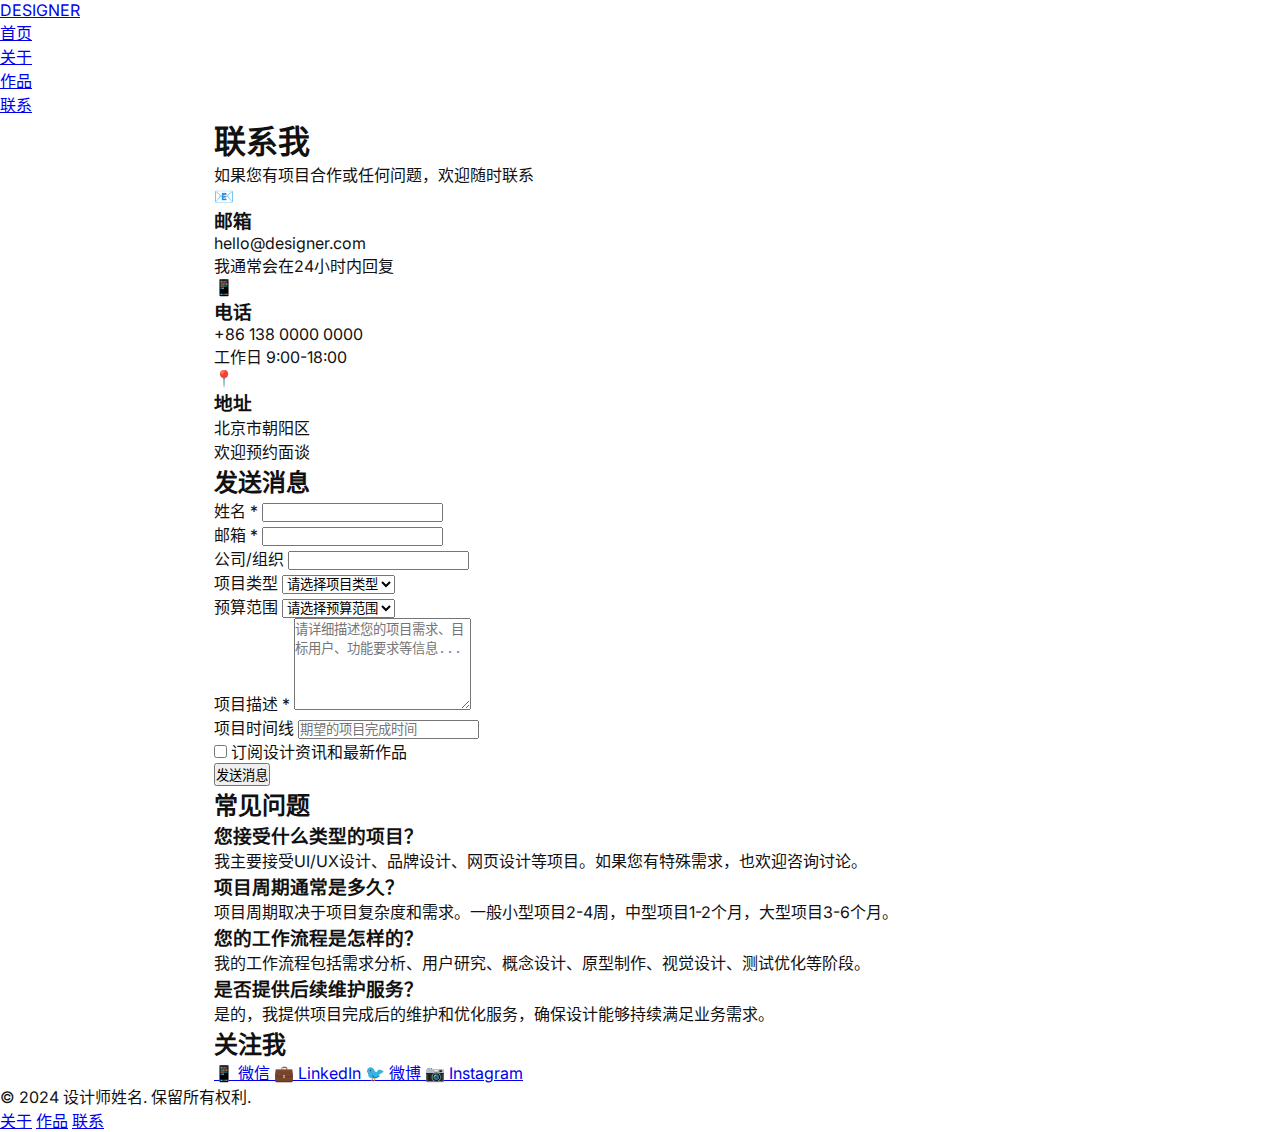
<file: pages/contact.html>
<!DOCTYPE html>
<html lang="zh-CN">
<head>
    <meta charset="UTF-8">
    <meta name="viewport" content="width=device-width, initial-scale=1.0">
    <title>联系 - 设计师个人作品集</title>
    <link rel="stylesheet" href="../assets/css/main.css">
    <link href="https://fonts.googleapis.com/css2?family=Inter:wght@300;400;500;600&display=swap" rel="stylesheet">
</head>
<body>
    <!-- 导航栏 -->
    <nav class="navbar">
        <div class="nav-container">
            <div class="nav-logo">
                <a href="../index.html">DESIGNER</a>
            </div>
            <ul class="nav-menu">
                <li><a href="../index.html">首页</a></li>
                <li><a href="about.html">关于</a></li>
                <li><a href="portfolio.html">作品</a></li>
                <li><a href="contact.html">联系</a></li>
            </ul>
        </div>
    </nav>

    <!-- 主要内容区域 -->
    <main class="main-content">
        <!-- 页面标题 -->
        <section class="page-header">
            <div class="container">
                <h1>联系我</h1>
                <p>如果您有项目合作或任何问题，欢迎随时联系</p>
            </div>
        </section>

        <!-- 联系信息 -->
        <section class="contact-info">
            <div class="container">
                <div class="contact-grid">
                    <div class="contact-item">
                        <div class="contact-icon">📧</div>
                        <h3>邮箱</h3>
                        <p>hello@designer.com</p>
                        <p>我通常会在24小时内回复</p>
                    </div>
                    <div class="contact-item">
                        <div class="contact-icon">📱</div>
                        <h3>电话</h3>
                        <p>+86 138 0000 0000</p>
                        <p>工作日 9:00-18:00</p>
                    </div>
                    <div class="contact-item">
                        <div class="contact-icon">📍</div>
                        <h3>地址</h3>
                        <p>北京市朝阳区</p>
                        <p>欢迎预约面谈</p>
                    </div>
                </div>
            </div>
        </section>

        <!-- 联系表单 -->
        <section class="contact-form-section">
            <div class="container">
                <div class="form-container">
                    <h2>发送消息</h2>
                    <form class="contact-form" id="contactForm">
                        <div class="form-group">
                            <label for="name">姓名 *</label>
                            <input type="text" id="name" name="name" required>
                        </div>
                        
                        <div class="form-group">
                            <label for="email">邮箱 *</label>
                            <input type="email" id="email" name="email" required>
                        </div>
                        
                        <div class="form-group">
                            <label for="company">公司/组织</label>
                            <input type="text" id="company" name="company">
                        </div>
                        
                        <div class="form-group">
                            <label for="project-type">项目类型</label>
                            <select id="project-type" name="project-type">
                                <option value="">请选择项目类型</option>
                                <option value="ui-design">UI设计</option>
                                <option value="ux-design">UX设计</option>
                                <option value="brand-design">品牌设计</option>
                                <option value="web-design">网页设计</option>
                                <option value="consultation">设计咨询</option>
                                <option value="other">其他</option>
                            </select>
                        </div>
                        
                        <div class="form-group">
                            <label for="budget">预算范围</label>
                            <select id="budget" name="budget">
                                <option value="">请选择预算范围</option>
                                <option value="under-10k">10万以下</option>
                                <option value="10k-50k">10-50万</option>
                                <option value="50k-100k">50-100万</option>
                                <option value="over-100k">100万以上</option>
                                <option value="discuss">面议</option>
                            </select>
                        </div>
                        
                        <div class="form-group">
                            <label for="message">项目描述 *</label>
                            <textarea id="message" name="message" rows="6" required placeholder="请详细描述您的项目需求、目标用户、功能要求等信息..."></textarea>
                        </div>
                        
                        <div class="form-group">
                            <label for="timeline">项目时间线</label>
                            <input type="text" id="timeline" name="timeline" placeholder="期望的项目完成时间">
                        </div>
                        
                        <div class="form-group">
                            <label class="checkbox-label">
                                <input type="checkbox" name="newsletter" value="yes">
                                <span class="checkmark"></span>
                                订阅设计资讯和最新作品
                            </label>
                        </div>
                        
                        <button type="submit" class="submit-btn">发送消息</button>
                    </form>
                </div>
            </div>
        </section>

        <!-- 常见问题 -->
        <section class="faq-section">
            <div class="container">
                <h2>常见问题</h2>
                <div class="faq-list">
                    <div class="faq-item">
                        <h3>您接受什么类型的项目？</h3>
                        <p>我主要接受UI/UX设计、品牌设计、网页设计等项目。如果您有特殊需求，也欢迎咨询讨论。</p>
                    </div>
                    <div class="faq-item">
                        <h3>项目周期通常是多久？</h3>
                        <p>项目周期取决于项目复杂度和需求。一般小型项目2-4周，中型项目1-2个月，大型项目3-6个月。</p>
                    </div>
                    <div class="faq-item">
                        <h3>您的工作流程是怎样的？</h3>
                        <p>我的工作流程包括需求分析、用户研究、概念设计、原型制作、视觉设计、测试优化等阶段。</p>
                    </div>
                    <div class="faq-item">
                        <h3>是否提供后续维护服务？</h3>
                        <p>是的，我提供项目完成后的维护和优化服务，确保设计能够持续满足业务需求。</p>
                    </div>
                </div>
            </div>
        </section>

        <!-- 社交媒体 -->
        <section class="social-section">
            <div class="container">
                <h2>关注我</h2>
                <div class="social-links">
                    <a href="#" class="social-link">
                        <span class="social-icon">📱</span>
                        <span>微信</span>
                    </a>
                    <a href="#" class="social-link">
                        <span class="social-icon">💼</span>
                        <span>LinkedIn</span>
                    </a>
                    <a href="#" class="social-link">
                        <span class="social-icon">🐦</span>
                        <span>微博</span>
                    </a>
                    <a href="#" class="social-link">
                        <span class="social-icon">📷</span>
                        <span>Instagram</span>
                    </a>
                </div>
            </div>
        </section>
    </main>

    <!-- 页脚 -->
    <footer class="footer">
        <div class="footer-content">
            <div class="footer-info">
                <p>&copy; 2024 设计师姓名. 保留所有权利.</p>
            </div>
            <div class="footer-links">
                <a href="about.html">关于</a>
                <a href="portfolio.html">作品</a>
                <a href="contact.html">联系</a>
            </div>
        </div>
    </footer>

    <script src="../assets/js/main.js"></script>
</body>
</html>
</file>
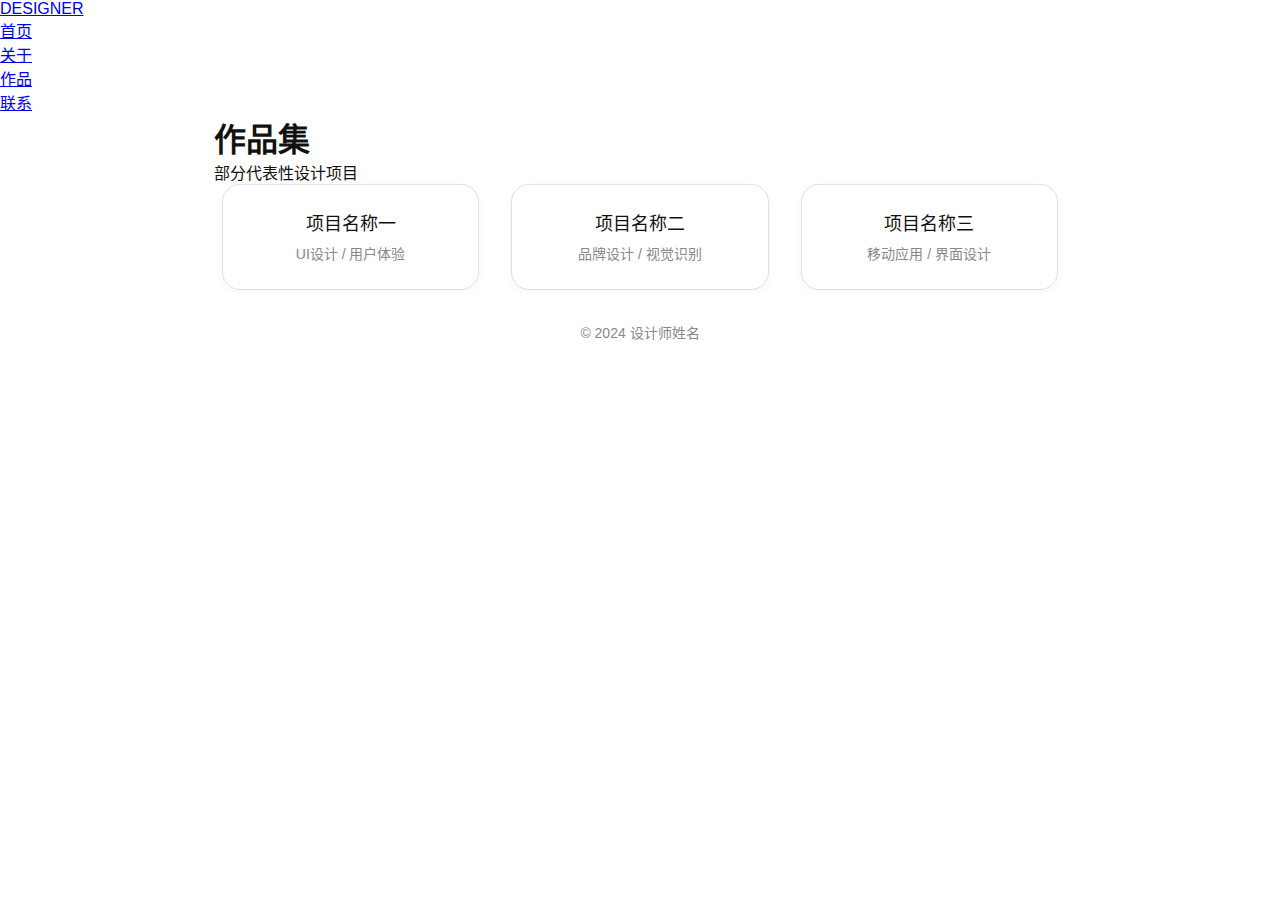
<file: pages/portfolio.html>
<!DOCTYPE html>
<html lang="zh-CN">
<head>
    <meta charset="UTF-8">
    <meta name="viewport" content="width=device-width, initial-scale=1.0">
    <title>作品集 - DESIGNER</title>
    <link rel="stylesheet" href="../assets/css/main.css">
</head>
<body>
    <nav class="navbar minimal-nav">
        <a href="../index.html" class="nav-logo">DESIGNER</a>
        <ul class="nav-menu">
            <li><a href="../index.html">首页</a></li>
            <li><a href="about.html">关于</a></li>
            <li><a href="portfolio.html">作品</a></li>
            <li><a href="contact.html">联系</a></li>
        </ul>
    </nav>
    <main class="main-content">
        <section class="page-header">
            <h1>作品集</h1>
            <p>部分代表性设计项目</p>
        </section>
        <section class="portfolio-list">
            <div class="works-grid">
                <article class="work-item">
                    <div class="work-image minimal-img"></div>
                    <div class="work-info">
                        <h3>项目名称一</h3>
                        <p>UI设计 / 用户体验</p>
                    </div>
                </article>
                <article class="work-item">
                    <div class="work-image minimal-img"></div>
                    <div class="work-info">
                        <h3>项目名称二</h3>
                        <p>品牌设计 / 视觉识别</p>
                    </div>
                </article>
                <article class="work-item">
                    <div class="work-image minimal-img"></div>
                    <div class="work-info">
                        <h3>项目名称三</h3>
                        <p>移动应用 / 界面设计</p>
                    </div>
                </article>
            </div>
        </section>
    </main>
    <footer class="footer minimal-footer">
        <p>&copy; 2024 设计师姓名</p>
    </footer>
</body>
</html>
</file>
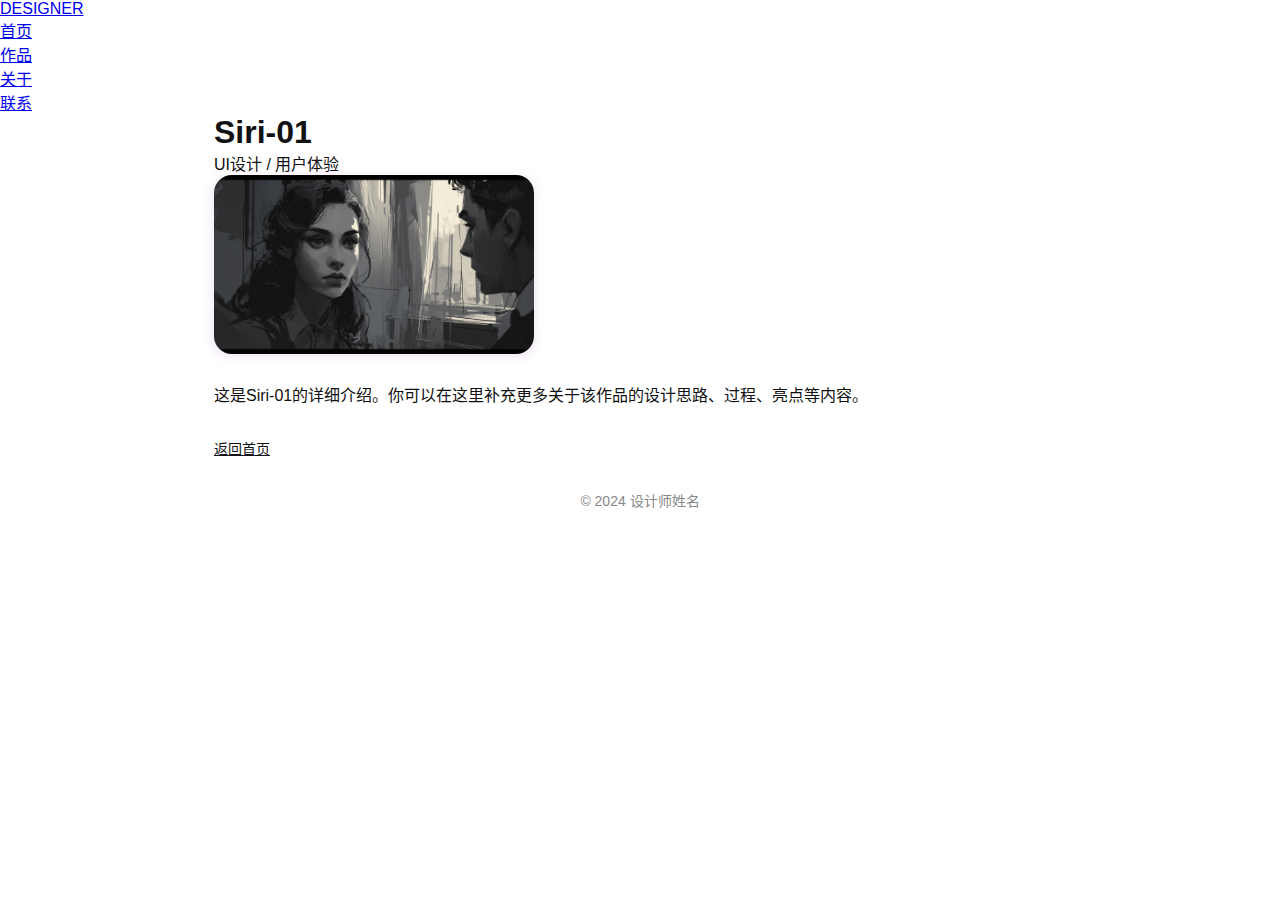
<file: pages/work1.html>
<!DOCTYPE html>
<html lang="zh-CN">
<head>
    <meta charset="UTF-8">
    <meta name="viewport" content="width=device-width, initial-scale=1.0">
    <title>Siri-01 作品详情</title>
    <link rel="stylesheet" href="../assets/css/main.css">
</head>
<body>
    <nav class="navbar minimal-nav">
        <a href="../index.html" class="nav-logo">DESIGNER</a>
        <ul class="nav-menu">
            <li><a href="../index.html">首页</a></li>
            <li><a href="portfolio.html">作品</a></li>
            <li><a href="about.html">关于</a></li>
            <li><a href="contact.html">联系</a></li>
        </ul>
    </nav>
    <main class="main-content">
        <section class="page-header">
            <h1>Siri-01</h1>
            <p>UI设计 / 用户体验</p>
        </section>
        <section class="work-detail">
            <img src="../assets/img/Siri-01.jpeg" alt="Siri-01" style="max-width:320px;width:100%;border-radius:18px;box-shadow:0 2px 12px #9B59B633;">
            <p style="margin-top:24px;">这是Siri-01的详细介绍。你可以在这里补充更多关于该作品的设计思路、过程、亮点等内容。</p>
            <a href="../index.html" class="work-link" style="display:inline-block;margin-top:32px;">返回首页</a>
        </section>
    </main>
    <footer class="footer minimal-footer">
        <p>&copy; 2024 设计师姓名</p>
    </footer>
</body>
</html>
</file>
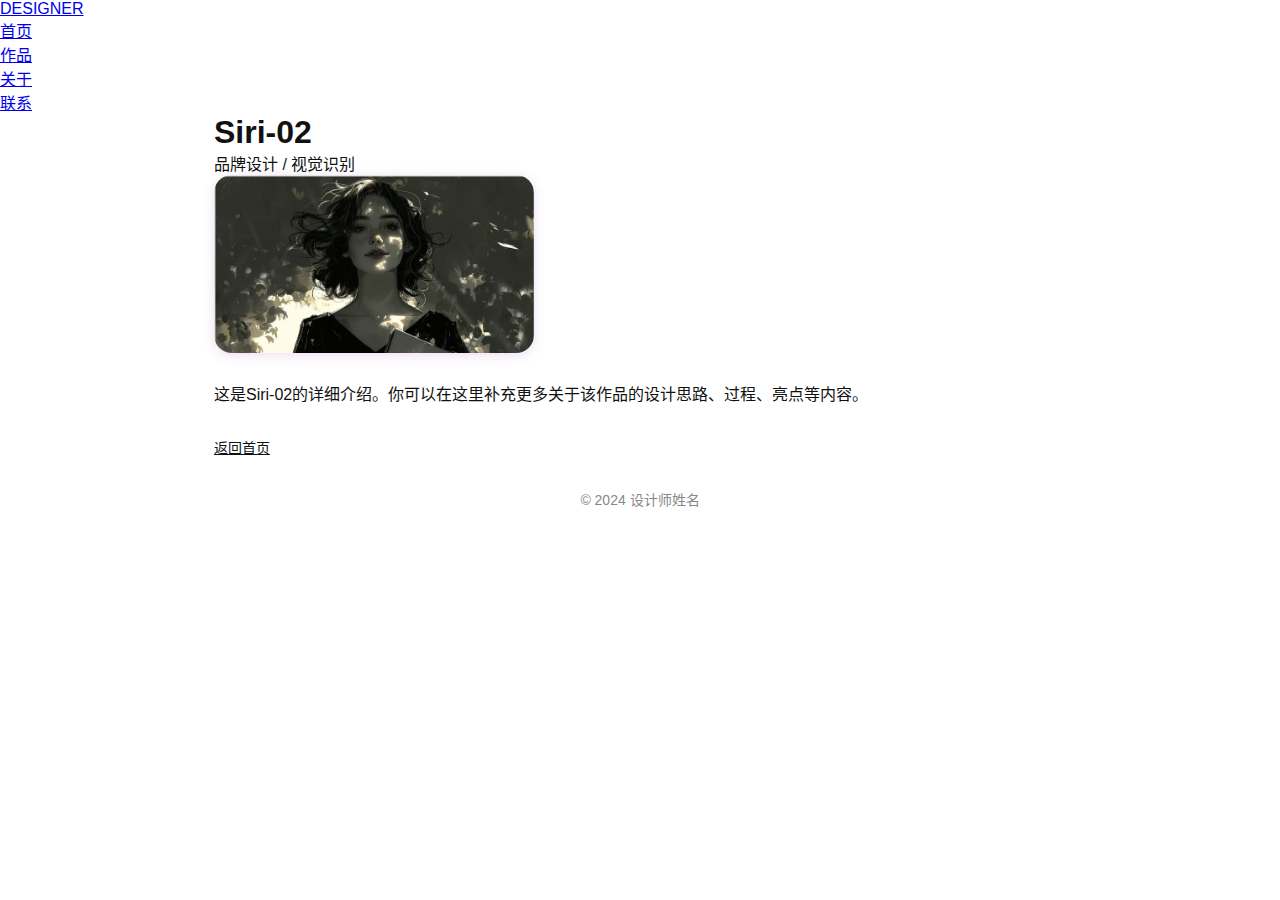
<file: pages/work2.html>
<!DOCTYPE html>
<html lang="zh-CN">
<head>
    <meta charset="UTF-8">
    <meta name="viewport" content="width=device-width, initial-scale=1.0">
    <title>Siri-02 作品详情</title>
    <link rel="stylesheet" href="../assets/css/main.css">
</head>
<body>
    <nav class="navbar minimal-nav">
        <a href="../index.html" class="nav-logo">DESIGNER</a>
        <ul class="nav-menu">
            <li><a href="../index.html">首页</a></li>
            <li><a href="portfolio.html">作品</a></li>
            <li><a href="about.html">关于</a></li>
            <li><a href="contact.html">联系</a></li>
        </ul>
    </nav>
    <main class="main-content">
        <section class="page-header">
            <h1>Siri-02</h1>
            <p>品牌设计 / 视觉识别</p>
        </section>
        <section class="work-detail">
            <img src="../assets/img/Siri-02.png" alt="Siri-02" style="max-width:320px;width:100%;border-radius:18px;box-shadow:0 2px 12px #9B59B633;">
            <p style="margin-top:24px;">这是Siri-02的详细介绍。你可以在这里补充更多关于该作品的设计思路、过程、亮点等内容。</p>
            <a href="../index.html" class="work-link" style="display:inline-block;margin-top:32px;">返回首页</a>
        </section>
    </main>
    <footer class="footer minimal-footer">
        <p>&copy; 2024 设计师姓名</p>
    </footer>
</body>
</html>
</file>
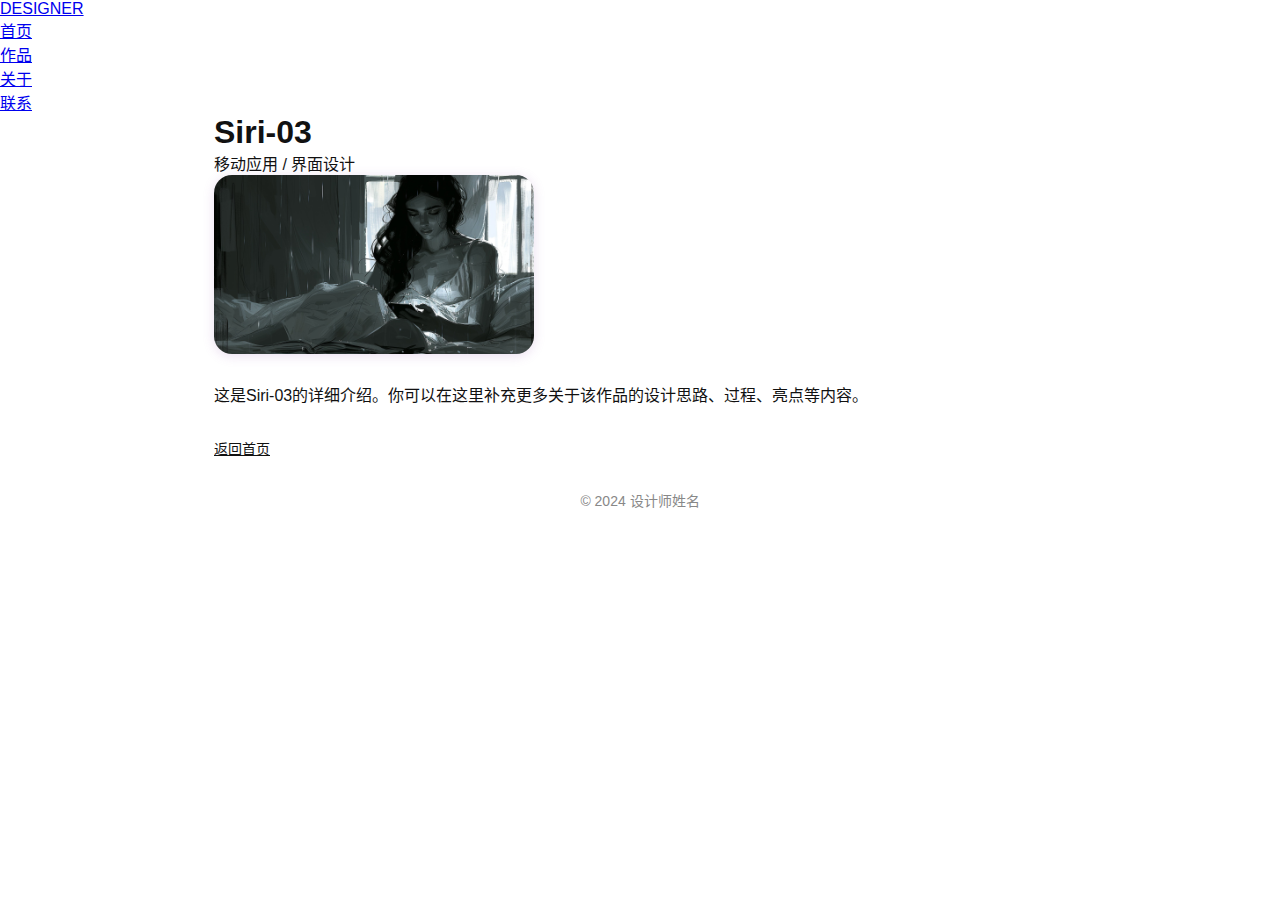
<file: pages/work3.html>
<!DOCTYPE html>
<html lang="zh-CN">
<head>
    <meta charset="UTF-8">
    <meta name="viewport" content="width=device-width, initial-scale=1.0">
    <title>Siri-03 作品详情</title>
    <link rel="stylesheet" href="../assets/css/main.css">
</head>
<body>
    <nav class="navbar minimal-nav">
        <a href="../index.html" class="nav-logo">DESIGNER</a>
        <ul class="nav-menu">
            <li><a href="../index.html">首页</a></li>
            <li><a href="portfolio.html">作品</a></li>
            <li><a href="about.html">关于</a></li>
            <li><a href="contact.html">联系</a></li>
        </ul>
    </nav>
    <main class="main-content">
        <section class="page-header">
            <h1>Siri-03</h1>
            <p>移动应用 / 界面设计</p>
        </section>
        <section class="work-detail">
            <img src="../assets/img/Siri-03.jpeg" alt="Siri-03" style="max-width:320px;width:100%;border-radius:18px;box-shadow:0 2px 12px #9B59B633;">
            <p style="margin-top:24px;">这是Siri-03的详细介绍。你可以在这里补充更多关于该作品的设计思路、过程、亮点等内容。</p>
            <a href="../index.html" class="work-link" style="display:inline-block;margin-top:32px;">返回首页</a>
        </section>
    </main>
    <footer class="footer minimal-footer">
        <p>&copy; 2024 设计师姓名</p>
    </footer>
</body>
</html>
</file>
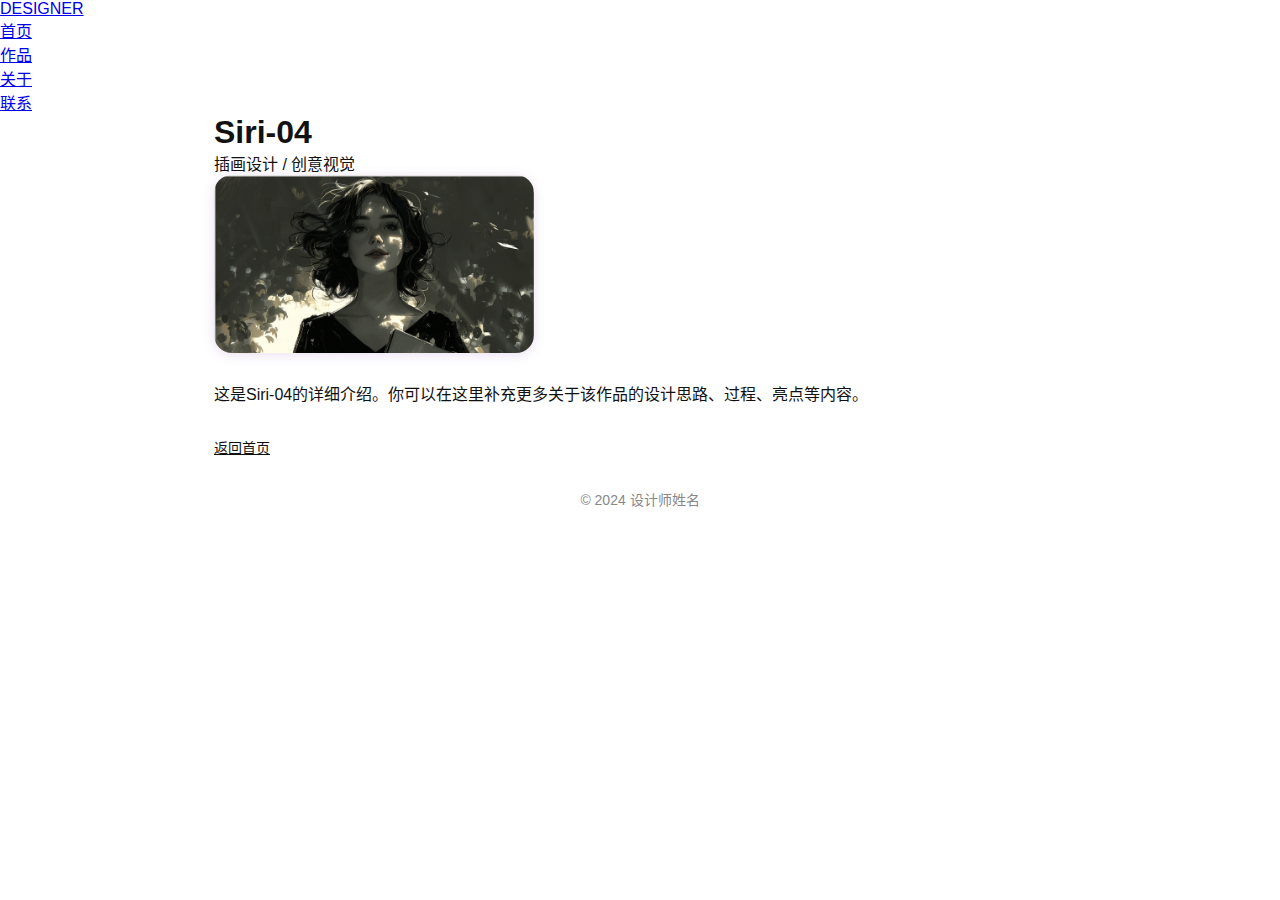
<file: pages/work4.html>
<!DOCTYPE html>
<html lang="zh-CN">
<head>
    <meta charset="UTF-8">
    <meta name="viewport" content="width=device-width, initial-scale=1.0">
    <title>Siri-04 作品详情</title>
    <link rel="stylesheet" href="../assets/css/main.css">
</head>
<body>
    <nav class="navbar minimal-nav">
        <a href="../index.html" class="nav-logo">DESIGNER</a>
        <ul class="nav-menu">
            <li><a href="../index.html">首页</a></li>
            <li><a href="portfolio.html">作品</a></li>
            <li><a href="about.html">关于</a></li>
            <li><a href="contact.html">联系</a></li>
        </ul>
    </nav>
    <main class="main-content">
        <section class="page-header">
            <h1>Siri-04</h1>
            <p>插画设计 / 创意视觉</p>
        </section>
        <section class="work-detail">
            <img src="../assets/img/Siri-04.png" alt="Siri-04" style="max-width:320px;width:100%;border-radius:18px;box-shadow:0 2px 12px #9B59B633;">
            <p style="margin-top:24px;">这是Siri-04的详细介绍。你可以在这里补充更多关于该作品的设计思路、过程、亮点等内容。</p>
            <a href="../index.html" class="work-link" style="display:inline-block;margin-top:32px;">返回首页</a>
        </section>
    </main>
    <footer class="footer minimal-footer">
        <p>&copy; 2024 设计师姓名</p>
    </footer>
</body>
</html>
</file>
<file: assets/css/main.css>
/* 极简风格重置 */
* { margin: 0; padding: 0; box-sizing: border-box; }
body { font-family: 'Inter', sans-serif; background: #fff; color: #111; font-weight: 400; }

.susie-navbar {
  width: 100%;
  background: #FFA94D;
    display: flex;
    justify-content: space-between;
    align-items: center;
  padding: 0 48px;
  height: 72px;
  border-radius: 0 0 24px 24px;
  box-shadow: 0 2px 8px rgba(0,0,0,0.04);
}
.susie-navbar .navbar-left {
    display: flex;
  align-items: center;
}
.logo-text {
  font-size: 28px;
  font-weight: bold;
  color: #fff;
  letter-spacing: 2px;
  margin-right: 16px;
}
.susie-navbar .nav-menu {
  display: flex;
  gap: 36px;
  list-style: none;
}
.susie-navbar .nav-menu a {
  color: #fff;
    font-size: 18px;
  font-weight: 500;
    text-decoration: none;
  transition: color 0.2s;
  padding: 6px 12px;
  border-radius: 8px;
}
.susie-navbar .nav-menu a:hover {
  color: #FFA94D;
  background: #fff3e0;
}

.main-content { margin: 0 auto; max-width: 900px; padding: 0 24px; }

.susie-hero {
  position: relative;
  width: 100%;
  background: #FFF3E0;
  padding: 64px 0 48px 0;
    text-align: center;
    overflow: hidden;
}
.susie-hero .hero-bg {
  position: absolute;
  top: 0; left: 0; right: 0; bottom: 0;
  background: repeating-linear-gradient(135deg, #FFD180 0 24px, #FFF3E0 24px 48px);
  opacity: 0.12;
  z-index: 0;
}
.susie-hero .hero-content {
  position: relative;
  z-index: 1;
}
.susie-hero .hero-title {
  font-size: 54px;
  font-weight: bold;
  color: #FFA94D;
  margin-bottom: 18px;
  letter-spacing: 2px;
  text-shadow: 2px 2px 0 #fff, 4px 4px 0 #FFD180;
}
.siri-name {
  color: #4A90E2;
  text-shadow: 2px 2px 0 #fff, 4px 4px 0 #FFD180;
}
.susie-hero .hero-subtitle {
  font-size: 22px;
  color: #4A90E2;
    font-weight: 500;
  margin-bottom: 18px;
}
.hero-arrow {
  font-size: 38px;
  color: #4A90E2;
  margin-top: 18px;
  animation: arrow-bounce 1.2s infinite alternate;
}
@keyframes arrow-bounce {
  0% { transform: translateY(0); }
  100% { transform: translateY(12px); }
}

.siri-nav-section {
  background: #FFF8E1;
  border-radius: 0 0 36px 36px;
  padding: 48px 0 40px 0;
  margin-bottom: 32px;
}
.siri-nav-container {
    display: flex;
    justify-content: space-between;
  align-items: flex-end;
  max-width: 1100px;
  margin: 0 auto;
  padding: 0 32px;
}
.siri-nav-left {
  flex: 1;
    display: flex;
  flex-direction: column;
  align-items: flex-start;
  justify-content: center;
  min-width: 180px;
}
.siri-nav-title {
  font-size: 32px;
  font-weight: bold;
  color: #FFA94D;
  margin-bottom: 8px;
  font-family: 'Comic Sans MS', 'Comic Sans', 'Fredoka One', cursive, sans-serif;
}
.siri-nav-arrow {
    font-size: 32px;
  color: #FFA94D;
  margin-bottom: 12px;
}
.siri-nav-tip {
  font-size: 15px;
    color: #333;
  margin-top: 12px;
}
.siri-nav-right {
  flex: 3;
  display: flex;
  gap: 48px;
  justify-content: flex-end;
}
.siri-nav-card {
  display: flex;
  flex-direction: column;
  align-items: center;
  justify-content: flex-start;
}
.siri-nav-card img {
  width: 140px;
  height: 140px;
  border-radius: 50%;
  object-fit: cover;
  background: #fff;
  box-shadow: 0 2px 12px rgba(255,169,77,0.10);
  border: 4px solid #fff3e0;
}
.siri-nav-label {
  margin-top: 16px;
    font-size: 18px;
  color: #4A90E2;
    font-weight: 500;
    text-align: center;
}
@media (max-width: 900px) {
  .siri-nav-container { flex-direction: column; align-items: center; gap: 32px; }
  .siri-nav-right { gap: 24px; justify-content: center; }
  .siri-nav-left { align-items: center; min-width: 0; }
}

.featured-works { padding: 48px 0 32px 0; }
.featured-works h2 { font-size: 28px; font-weight: 400; text-align: center; margin-bottom: 32px; }
.works-grid {
    display: grid;
  grid-template-columns: repeat(auto-fit, minmax(220px, 1fr));
  gap: 32px;
    margin: 0 auto;
  padding: 0 8px;
}
.work-item {
  background: #fff;
  border: 1px solid #e0e0e0;
  border-radius: 18px;
  box-shadow: 0 2px 8px rgba(0,0,0,0.04);
  padding: 24px 12px 18px 12px;
    text-align: center;
  transition: box-shadow 0.2s, border 0.2s;
}
.work-item:hover {
  box-shadow: 0 6px 24px rgba(0,0,0,0.08);
  border-color: #bbb;
}
.works-grid .work-image img {
  display: block;
  width: 110px;
  height: 110px;
  max-width: 100%;
  max-height: 100%;
  margin: 0 auto 12px auto;
    object-fit: cover;
  border-radius: 50%;
  background: #FFF3E0;
  box-shadow: 0 2px 8px rgba(255,169,77,0.10);
  border: 4px solid #fff;
}
.work-info h3 { font-size: 18px; font-weight: 400; margin-bottom: 8px; }
.work-info p { color: #888; font-size: 14px; margin-bottom: 8px; }
.work-link { color: #111; font-size: 14px; text-decoration: underline; }
.work-link:hover { color: #888; }

.skills { padding: 48px 0 32px 0; }
.skills h2 { font-size: 28px; font-weight: 400; text-align: center; margin-bottom: 32px; }
.skills-grid { display: flex; justify-content: center; gap: 48px; }
.skill-category h3 { font-size: 16px; font-weight: 500; margin-bottom: 12px; }
.skill-category ul { list-style: none; }
.skill-category li { font-size: 14px; color: #444; margin-bottom: 6px; }

.minimal-footer { text-align: center; padding: 32px 0 24px 0; color: #888; font-size: 14px; background: #fff; border: none; box-shadow: none; }

.search-bar-container {
    width: 100%;
    display: flex;
    justify-content: center;
  margin: 40px 0 32px 0;
}
.search-bar {
    display: flex;
    align-items: center;
  background: #fff;
  border: 1px solid #e0e0e0;
  border-radius: 32px;
  box-shadow: 0 2px 8px rgba(0,0,0,0.04);
  padding: 4px 16px;
  width: 360px;
  max-width: 90vw;
}
.search-bar input {
  border: none;
  outline: none;
  background: transparent;
  font-size: 16px;
  flex: 1;
  padding: 8px 0 8px 4px;
}
.search-bar button {
  background: none;
  border: none;
  cursor: pointer;
  font-size: 18px;
  color: #888;
  padding: 0 4px;
}
.search-bar button:active {
  color: #111;
}
.search-icon {
    font-size: 18px;
}

.about-me {
  margin: 56px auto 32px auto;
    text-align: center;
  max-width: 540px;
  background: #FFF3E0;
  border-radius: 18px;
  padding: 36px 24px 28px 24px;
  box-shadow: 0 2px 8px rgba(255,169,77,0.08);
}
.about-me h2 {
  font-size: 28px;
  font-weight: bold;
  color: #FFA94D;
  margin-bottom: 18px;
}
.about-me p {
  font-size: 17px;
  color: #333;
  line-height: 1.8;
}

@media (max-width: 900px) {
  .works-grid { grid-template-columns: 1fr; }
  .skills-grid { flex-direction: column; gap: 24px; }
  .susie-navbar { flex-direction: column; gap: 16px; padding: 24px 0 0 0; }
}

body.siri-art-bg {
  min-height: 100vh;
  width: 100vw;
  margin: 0;
  padding: 0;
  background: url('assets/img/Siri-01.jpeg') center center/cover no-repeat fixed;
  position: relative;
  font-family: 'Georgia', serif;
  color: #fff;
  animation: bg-fadein 1.2s cubic-bezier(0.4,0,0.2,1);
}
@keyframes bg-fadein {
  from { opacity: 0; }
  to { opacity: 1; }
}
.siri-art-header {
  position: absolute;
  top: 24px;
  left: 32px;
  right: 32px;
    display: flex;
  justify-content: space-between;
    align-items: center;
  z-index: 2;
}
.siri-art-logo {
  font-size: 18px;
  font-weight: bold;
  letter-spacing: 2px;
  color: #fff;
  text-shadow: 1px 1px 4px #0008;
}
.siri-art-menu {
    font-size: 16px;
  color: #fff;
  letter-spacing: 1px;
  text-shadow: 1px 1px 4px #0008;
}
.siri-art-main {
  position: absolute;
  top: 50%;
  left: 50%;
  transform: translate(-50%, -50%);
  width: 100vw;
  text-align: center;
  z-index: 2;
}
.siri-art-title {
  font-size: 7vw;
  font-family: 'Georgia', serif;
  color: #fff;
  font-weight: 400;
  letter-spacing: 0.1em;
  line-height: 1.1;
  text-shadow:
    2px 2px 8px #000a,
    0 0 12px #4A90E2,
    0 0 24px #FFA94D;
  display: inline-block;
  animation: title-wobble 2.2s infinite alternate cubic-bezier(0.4,0,0.2,1);
  background: linear-gradient(90deg, #fff 30%, #4A90E2 60%, #FFA94D 100%);
  -webkit-background-clip: text;
  -webkit-text-fill-color: transparent;
  background-clip: text;
}
@keyframes title-wobble {
  0% { transform: translateX(-2px) rotate(-1deg); }
  50% { transform: translateX(2px) rotate(1deg); }
  100% { transform: translateX(-2px) rotate(-1deg); }
}
.siri-art-title .pix {
  font-family: 'Courier New', Courier, monospace;
  color: #fff;
  text-shadow:
    1px 0 0 #fff,
    2px 0 0 #fff,
    0 1px 0 #fff,
    0 2px 0 #fff,
    1px 1px 0 #000,
    2px 2px 0 #000;
  letter-spacing: 0.15em;
  font-size: 1.1em;
  position: relative;
  animation: pix-jump 0.7s infinite alternate cubic-bezier(0.4,0,0.2,1);
}
@keyframes pix-jump {
  0% { top: 0; filter: none; }
  40% { top: -6px; filter: drop-shadow(0 0 4px #FFA94D); }
  100% { top: 0; filter: none; }
}
.siri-art-footer {
  position: absolute;
  left: 32px;
  bottom: 24px;
  font-size: 14px;
  color: #fff;
  opacity: 0.92;
  z-index: 2;
  text-shadow: 1px 1px 4px #0008;
}
</file>
